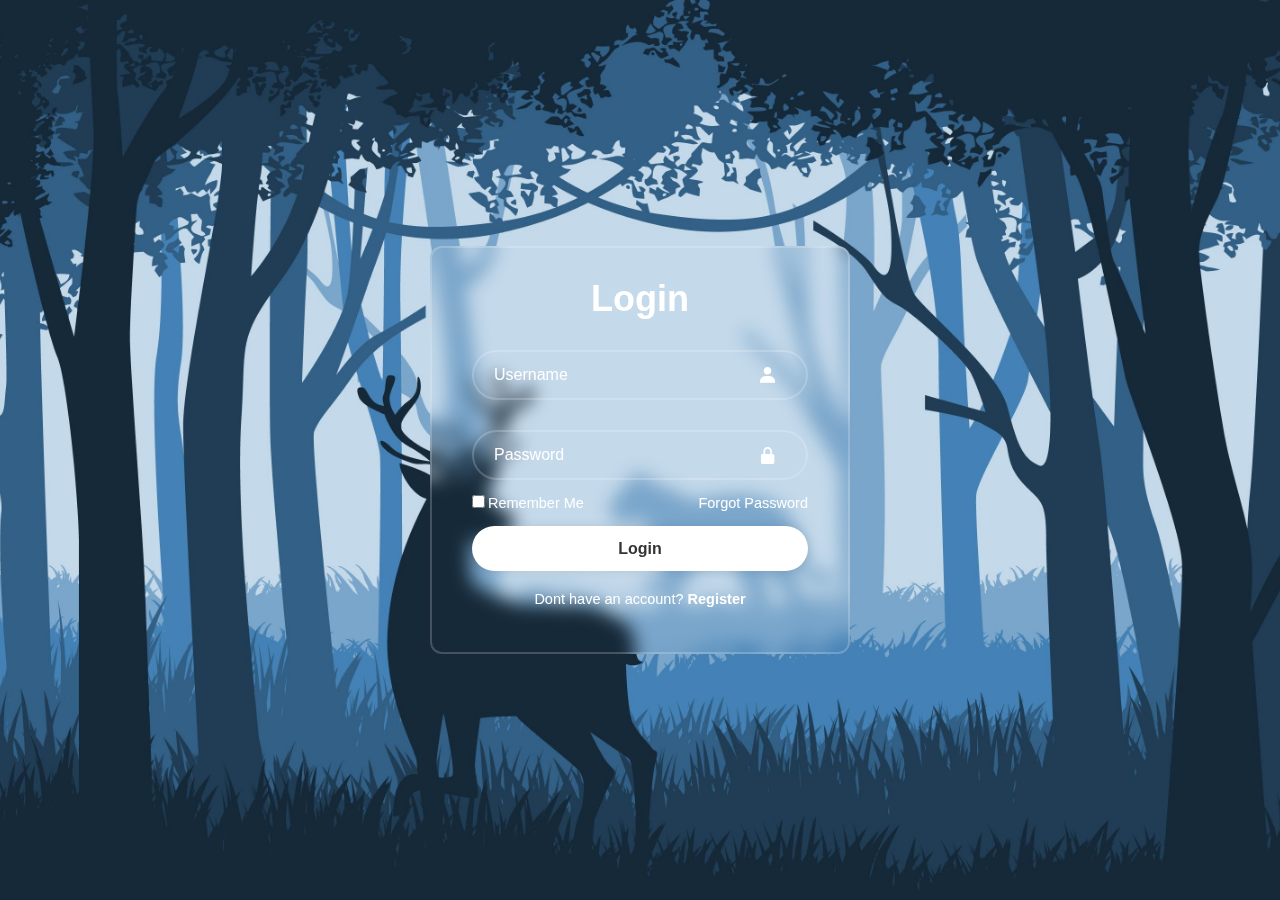
<file: Login-Form/index.html>
<!DOCTYPE html>
<html lang="en">
<head>
  <meta charset="UTF-8">
  <meta name="viewport" content="width=device-width, initial-scale=1.0">
  <title>Login Form </title>
  <link rel="stylesheet" href="styles.css">
  <link href='https://unpkg.com/boxicons@2.1.4/css/boxicons.min.css' rel='stylesheet'>
</head>
<body>
  <div class="wrapper">
    <form action="">
      <h1>Login</h1>
      <div class="input-box">
        <input type="text" placeholder="Username" required>
        <i class='bx bxs-user'></i>
      </div>
      <div class="input-box">
        <input type="password" placeholder="Password" required>
        <i class='bx bxs-lock-alt' ></i>
      </div>
      <div class="remember-forgot">
        <label><input type="checkbox">Remember Me</label>
        <a href="#">Forgot Password</a>
      </div>
      <button type="submit" class="btn">Login</button>
      <div class="register-link">
        <p>Dont have an account? <a href="/Login-Form/Registeration_page.html">Register</a></p>
      </div>
    </form>
  </div>
</body>
</html>
</file>
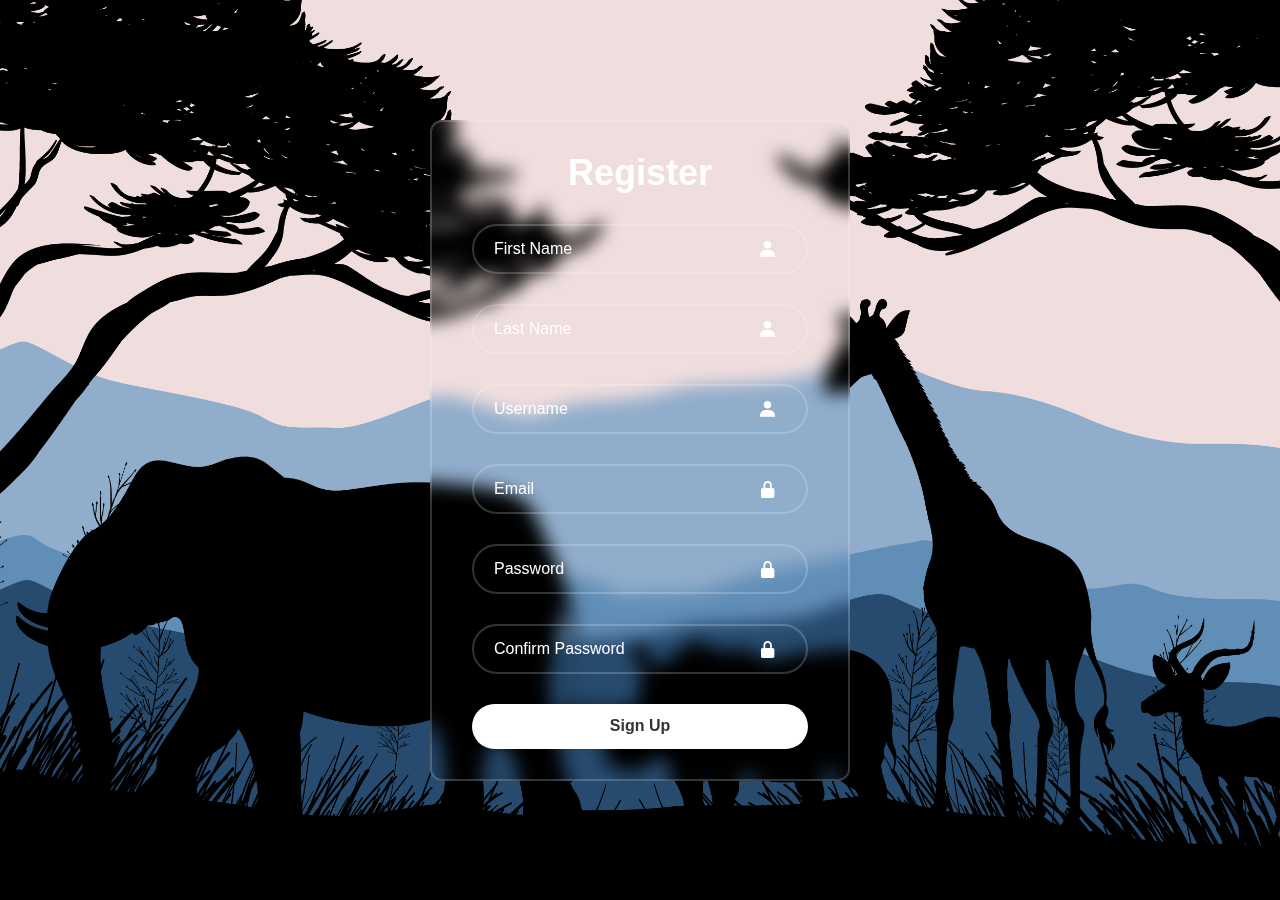
<file: Login-Form/Registeration_page.html>
<!DOCTYPE html>
<html lang="en">
<head>
  <meta charset="UTF-8">
  <meta name="viewport" content="width=device-width, initial-scale=1.0">
  <title>Registration Form </title>
  <link rel="stylesheet" href="styles1.css">
  <link href='https://unpkg.com/boxicons@2.1.4/css/boxicons.min.css' rel='stylesheet'>
</head>
<body>
  <div class="wrapper">
    <form action="">
      <h1>Register</h1>
      <div class="input-box">
        <input type="text" placeholder="First Name" required>
        <i class='bx bxs-user'></i>
      </div>
      <div class="input-box">
        <input type="text" placeholder="Last Name" required>
        <i class='bx bxs-user'></i>
      </div>
      <div class="input-box">
        <input type="text" placeholder="Username" required>
        <i class='bx bxs-user'></i>
      </div>
      <div class="input-box">
        <input type="password" placeholder="Email" required>
        <i class='bx bxs-lock-alt' ></i>
      </div>
      <div class="input-box">
        <input type="password" placeholder="Password" required>
        <i class='bx bxs-lock-alt' ></i>
      </div>
      <div class="input-box">
        <input type="password" placeholder="Confirm Password" required>
        <i class='bx bxs-lock-alt' ></i>
      </div>
      <button type="submit" class="btn">Sign Up</button>
    </form>
  </div>
</body>
</html>
</file>
<file: Login-Form/styles.css>
*{
  margin: 0;
  padding: 0;
  box-sizing: border-box;
  font-family: "Poppins", sans-serif;
}
body{
  display: flex;
  justify-content: center;
  align-items: center;
  min-height: 100vh;
  background: url(/Login-Form/20282260_6213932\ \(1\).jpg) no-repeat;
  background-size: cover;
  background-position: center;
}
.wrapper{
  width: 420px;
  background: transparent;
  border: 2px solid rgba(255, 255, 255, .2);
  backdrop-filter: blur(9px);
  color: #fff;
  border-radius: 12px;
  padding: 30px 40px;
}
.wrapper h1{
  font-size: 36px;
  text-align: center;
}
.wrapper .input-box{
  position: relative;
  width: 100%;
  height: 50px;
  
  margin: 30px 0;
}
.input-box input{
  width: 100%;
  height: 100%;
  background: transparent;
  border: none;
  outline: none;
  border: 2px solid rgba(255, 255, 255, .2);
  border-radius: 40px;
  font-size: 16px;
  color: #fff;
  padding: 20px 45px 20px 20px;
}
.input-box input::placeholder{
  color: #fff;
}
.input-box i{
  position: absolute;
  right: 20px;
  top: 30%;
  transform: translate(-50%);
  font-size: 20px;

}
.wrapper .remember-forgot{
  display: flex;
  justify-content: space-between;
  font-size: 14.5px;
  margin: -15px 0 15px;
}
.remember-forgot label input{
  accent-color: #fff;
  margin-right: 3px;

}
.remember-forgot a{
  color: #fff;
  text-decoration: none;

}
.remember-forgot a:hover{
  text-decoration: underline;
}
.wrapper .btn{
  width: 100%;
  height: 45px;
  background: #fff;
  border: none;
  outline: none;
  border-radius: 40px;
  box-shadow: 0 0 10px rgba(0, 0, 0, .1);
  cursor: pointer;
  font-size: 16px;
  color: #333;
  font-weight: 600;
}
.wrapper .register-link{
  font-size: 14.5px;
  text-align: center;
  margin: 20px 0 15px;

}
.register-link p a{
  color: #fff;
  text-decoration: none;
  font-weight: 600;
}
.register-link p a:hover{
  text-decoration: underline;
}
</file>
<file: Login-Form/styles1.css>
*{
    margin: 0;
    padding: 0;
    box-sizing: border-box;
    font-family: "Poppins", sans-serif;
  }
  body{
    display: flex;
    justify-content: center;
    align-items: center;
    min-height: 100vh;
    background: url(/Login-Form/24868048_k6iq_bu2z_211202.jpg) no-repeat;
    background-size: cover;
    background-position: center;
  }
  .wrapper{
    width: 420px;
    background: transparent;
    border: 2px solid rgba(255, 255, 255, .2);
    backdrop-filter: blur(9px);
    color: #fff;
    border-radius: 12px;
    padding: 30px 40px;
  }
  .wrapper h1{
    font-size: 36px;
    text-align: center;
  }
  .wrapper .input-box{
    position: relative;
    width: 100%;
    height: 50px;
    
    margin: 30px 0;
  }
  .input-box input{
    width: 100%;
    height: 100%;
    background: transparent;
    border: none;
    outline: none;
    border: 2px solid rgba(255, 255, 255, .2);
    border-radius: 40px;
    font-size: 16px;
    color: #fff;
    padding: 20px 45px 20px 20px;
  }
  .input-box input::placeholder{
    color: #fff;
  }
  .input-box i{
    position: absolute;
    right: 20px;
    top: 30%;
    transform: translate(-50%);
    font-size: 20px;
  
  }
  .wrapper .remember-forgot{
    display: flex;
    justify-content: space-between;
    font-size: 14.5px;
    margin: -15px 0 15px;
  }
  .remember-forgot label input{
    accent-color: #fff;
    margin-right: 3px;
  
  }
  .remember-forgot a{
    color: #fff;
    text-decoration: none;
  
  }
  .remember-forgot a:hover{
    text-decoration: underline;
  }
  .wrapper .btn{
    width: 100%;
    height: 45px;
    background: #fff;
    border: none;
    outline: none;
    border-radius: 40px;
    box-shadow: 0 0 10px rgba(0, 0, 0, .1);
    cursor: pointer;
    font-size: 16px;
    color: #333;
    font-weight: 600;
  }
  .wrapper .register-link{
    font-size: 14.5px;
    text-align: center;
    margin: 20px 0 15px;
  
  }
  .register-link p a{
    color: #fff;
    text-decoration: none;
    font-weight: 600;
  }
  .register-link p a:hover{
    text-decoration: underline;
  }
</file>
